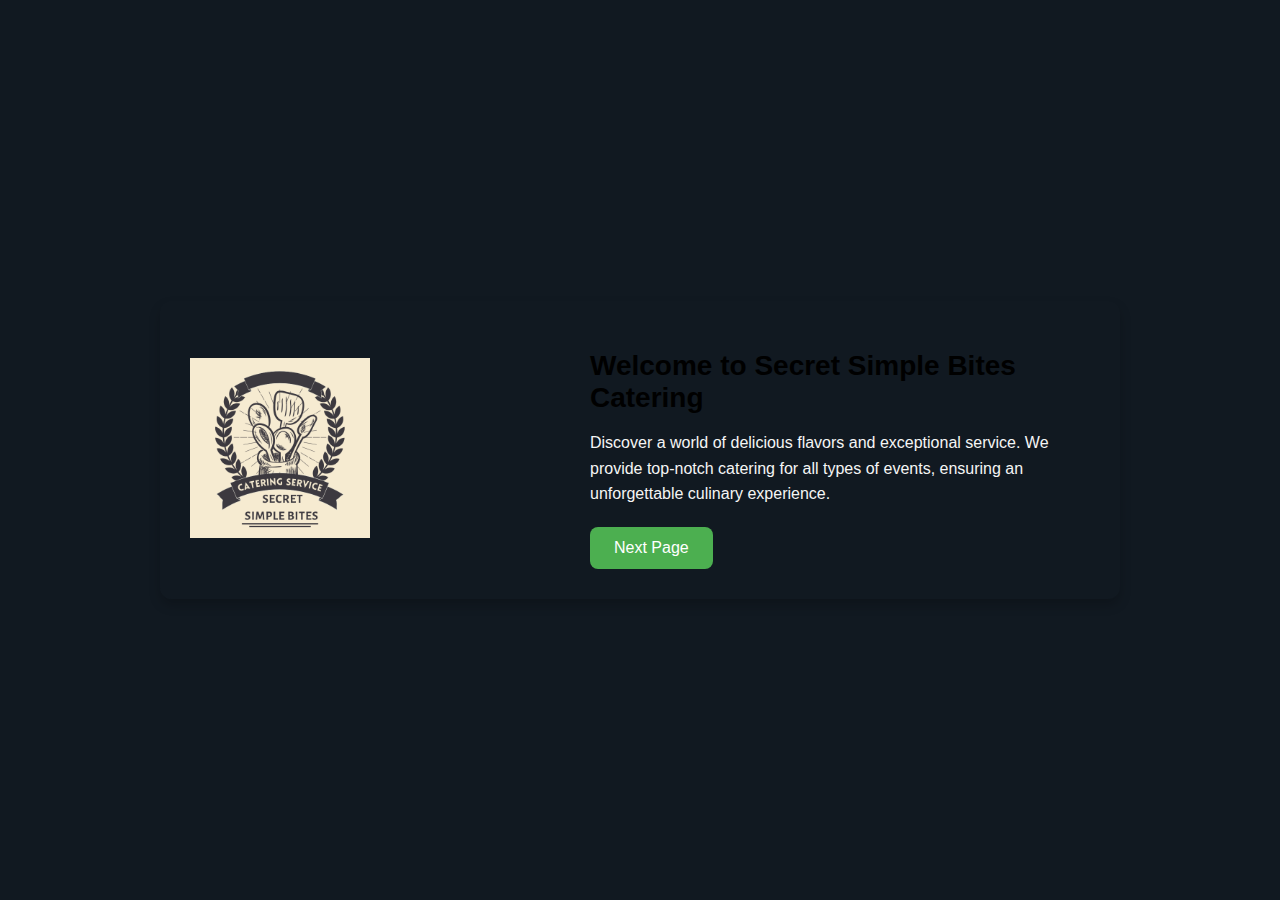
<file: index.html>
<!DOCTYPE html>
<html lang="en">
<head>
    <meta charset="UTF-8">
    <meta name="viewport" content="width=device-width, initial-scale=1.0">
    <title>Catering Home</title>
    <link rel="stylesheet" href="/css/style.css">
    
</head>
<body>
    <div class="container">
        <div class="content">
            <div class="logo">
                <img src="imgs/Classic and Vintage Catering Business Logo.png" alt="Catering Logo">
            </div>
            <div class="info">
                <h1>Welcome to Secret Simple Bites Catering </h1>
                <p>
                    Discover a world of delicious flavors and exceptional service. 
                    We provide top-notch catering for all types of events, ensuring an unforgettable culinary experience.
                </p>
                <a href="1st_page.html" class="btn">Next Page</a>
            </div>
        </div>
    </div>
</body>
</html>
</file>
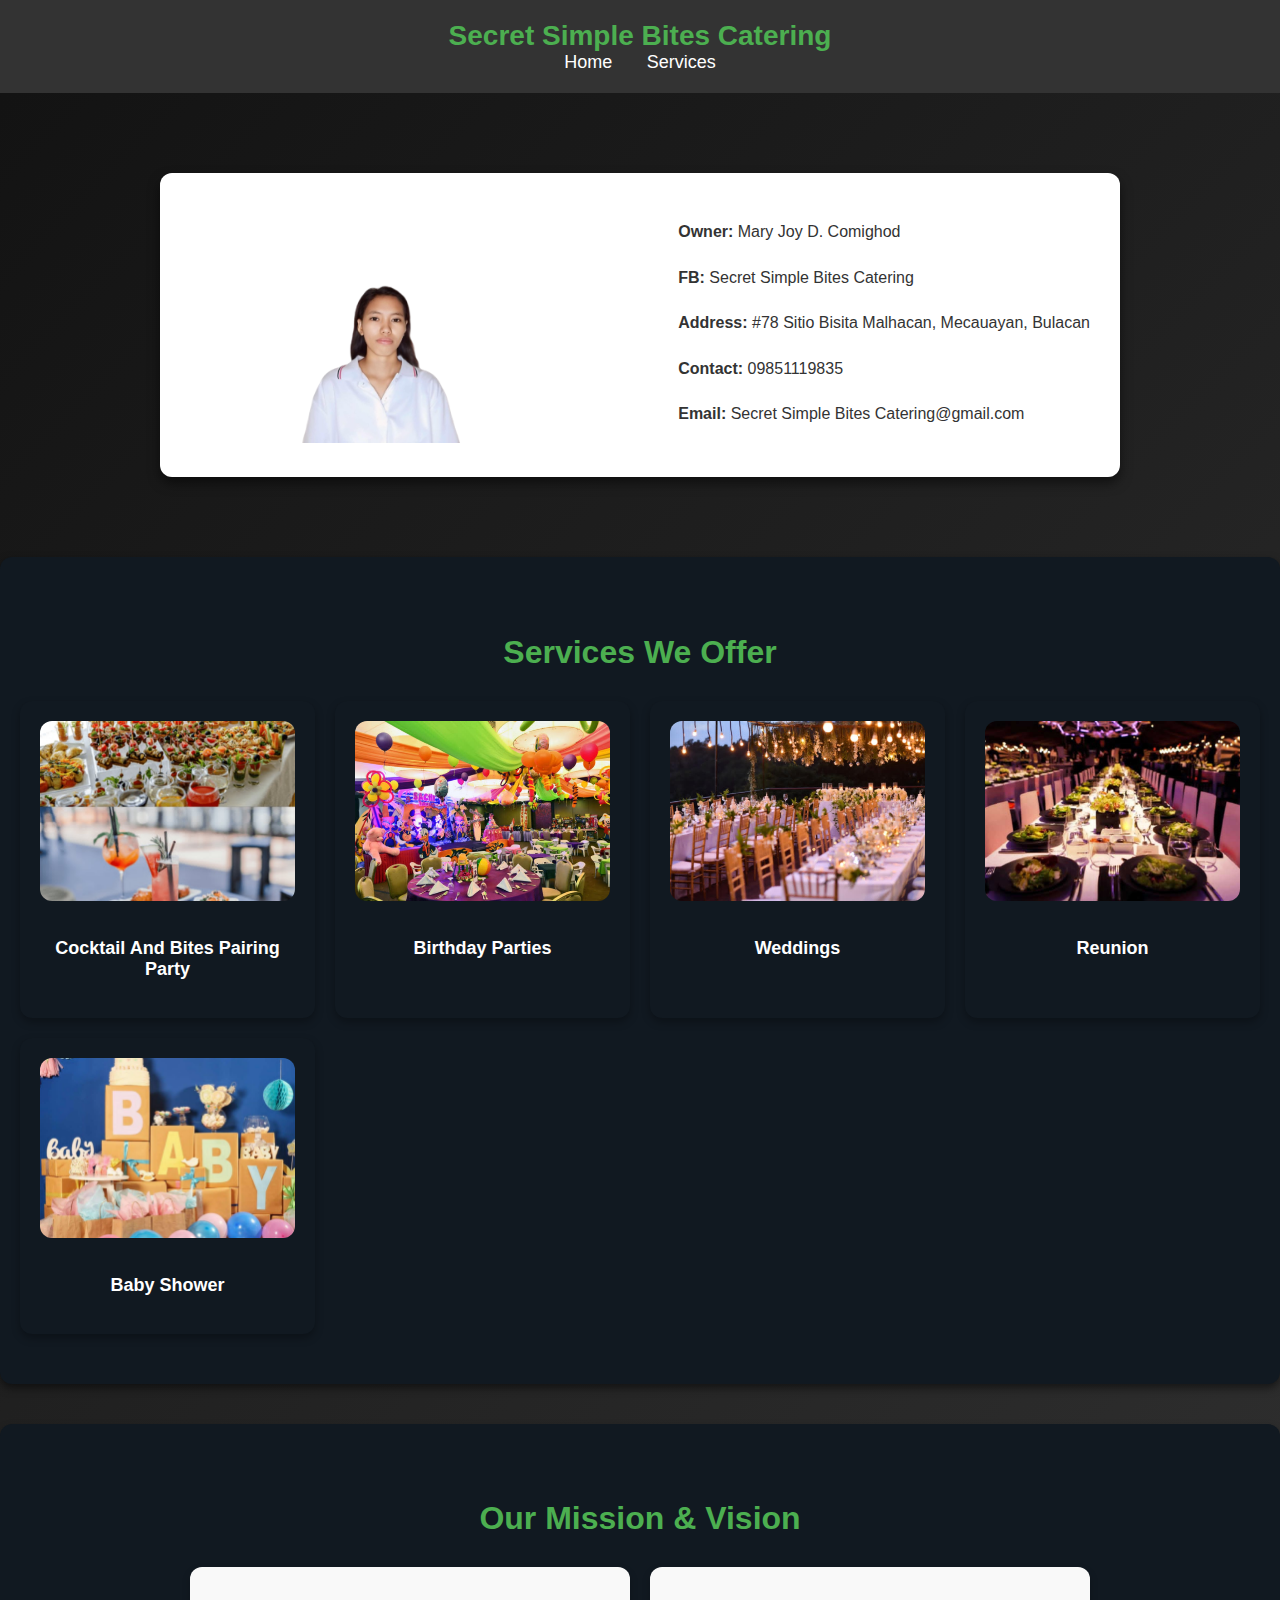
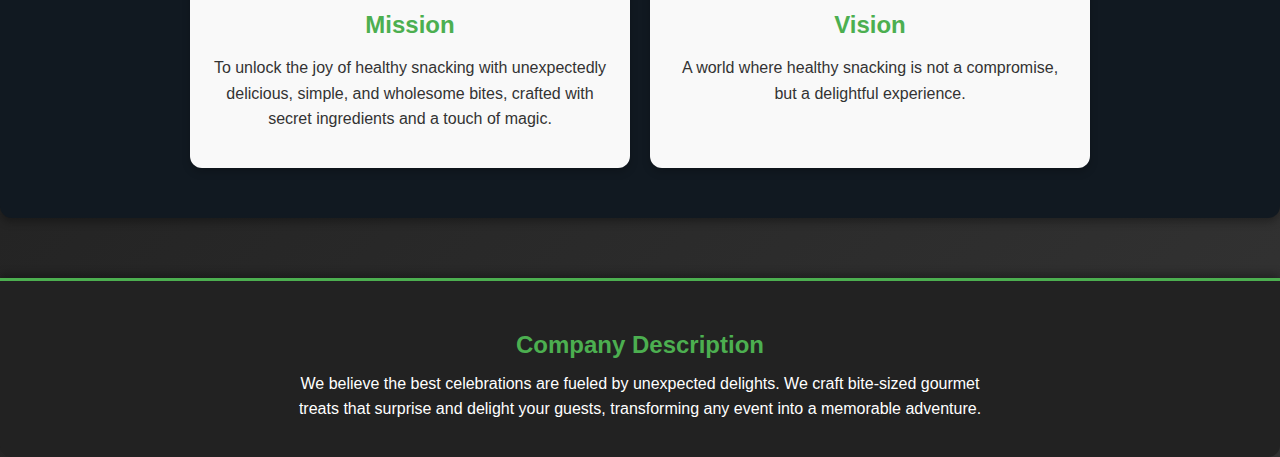
<file: 1st_page.html>
<!DOCTYPE html>
<html lang="en">
<head>
    <meta charset="UTF-8">
    <meta name="viewport" content="width=device-width, initial-scale=1.0">
    <title>Secret Simple Bites Catering</title>
    <link rel="stylesheet" href="/css/1stpage.css">
</head>
<body>

    <!-- Header Section -->
    <header class="header">
        <h1>Secret Simple Bites Catering</h1>
        <nav>
            <a href="/index.html">Home</a>
            <a href="#services">Services</a>
        </nav>
    </header>

    <!-- Main Content -->
    <div class="container">
        <div class="content">
            <div class="logo">
                <img src="imgs/download__1_-removebg-preview.png" alt="Secret Simple Bites Catering Logo">
            </div>
            <div class="info">
                <p><strong>Owner:</strong> Mary Joy D. Comighod</p>
                <p><strong>FB:</strong> Secret Simple Bites Catering</p>
                <p><strong>Address:</strong> #78 Sitio Bisita Malhacan, Mecauayan, Bulacan</p>
                <p><strong>Contact:</strong> 09851119835</p>
                <p><strong>Email:</strong> Secret Simple Bites Catering@gmail.com</p>
              
            </div>
        </div>
    </div>

    <!-- Services Section -->
    <section id="services" class="services">
        <h2>Services We Offer</h2>
        <div class="services-list">
            <div class="service">
                <img src="imgs/download (2).jpg" alt="Cocktail and Bites">
                <h3>Cocktail And Bites Pairing Party</h3>
            </div>
            <div class="service">
                <img src="imgs/BIRTHDAY.jpg" alt="Birthday Parties">
                <h3>Birthday Parties</h3>
            </div>
            <div class="service">
                <img src="imgs/WEDDING.jpg" alt="Weddings">
                <h3>Weddings</h3>
            </div>
            <div class="service">
                <img src="imgs/REUNION.jpg" alt="Reunion">
                <h3>Reunion</h3>
            </div>
            <div class="service">
                <img src="imgs/BABY.jpg" alt="Baby Shower">
                <h3>Baby Shower</h3>
            </div>
        </div>
    </section>
    <!-- Mission and Vision Section -->
    <section class="mission-vision">
        <h2>Our Mission & Vision</h2>
        <div class="mv-content">
            <div class="mv-box">
                <h3>Mission</h3>
                <p>
                    To unlock the joy of healthy snacking with unexpectedly delicious, 
                    simple, and wholesome bites, crafted with secret ingredients and a touch of magic.
                </p>
            </div>
            <div class="mv-box">
                <h3>Vision</h3>
                <p>
                    A world where healthy snacking is not a compromise, but a delightful experience.
                </p>
            </div>
        </div>
    </section>


     <!-- Footer Section -->
     <footer class="footer">
        <h2>Company Description</h2>
        <p>
            We believe the best celebrations are fueled by unexpected delights. 
            We craft bite-sized gourmet treats that surprise and delight your guests, 
            transforming any event into a memorable adventure.
        </p>
    </footer>
</body>
</html>
</file>
<file: css/style.css>
/* General styles */
body {
    font-family: Arial, sans-serif;
    margin: 0;
    padding: 0;
    height: 100vh;
    background-color:   #111921;
    display: flex;
    justify-content: center;
    align-items: center;
}

/* Container styling */
.container {
    width: 900px;
    padding: 30px;
    background: linear-gradient(to right, #111921, #f000);
    border-radius: 12px;
    box-shadow: 0 6px 12px rgba(0, 0, 0, 0.2);
}

/* Flex content to display logo and info side by side */
.content {
    display: flex;
    align-items: center;
    justify-content: space-between;
}

/* Logo styling */
.logo img {
    width: 180px;
    height: auto;
    margin-right: 30px;
}

/* Info section */
.info {
    max-width: 500px;
    text-align: left;
}

.info h1 {
    font-size: 28px;
    color: #000;
    margin-bottom: 10px;
}

.info p {
    color: whitesmoke;
    line-height: 1.6;
    margin-bottom: 20px;
}

/* Button styling */
.btn {
    display: inline-block;
    padding: 12px 24px;
    font-size: 16px;
    background-color: #4caf50;
    color: #fff;
    text-decoration: none;
    border-radius: 8px;
    transition: background-color 0.3s;
}

.btn:hover {
    background-color: #45a049;
}

/* Responsive Design */
@media (max-width: 768px) {
    .content {
        flex-direction: column;
        text-align: center;
    }

    .logo img {
        margin-bottom: 20px;
        margin-right: 0;
    }

    .info {
        text-align: center;
    }
}
</file>
<file: css/1stpage.css>
/* General styles */
body {
    font-family: Arial, sans-serif;
    margin: 0;
    padding: 0;
    background: linear-gradient(135deg, #121212, #333);
    color: #fff;
}

/* Header styles */
.header {
    background-color: #333;
    padding: 20px;
    text-align: center;
}

.header h1 {
    margin: 0;
    font-size: 28px;
    color: #4caf50;
}

nav a {
    color: #fff;
    margin: 0 15px;
    text-decoration: none;
    font-size: 18px;
}

nav a:hover {
    color: #4caf50;
}

/* Container styling */
.container {
    max-width: 900px;
    margin: 80px auto;
    padding: 30px;
    background-color: white;
    border-radius: 12px;
    box-shadow: 0 6px 12px rgba(0, 0, 0, 0.5);
}

/* Flex content to display logo and info side by side */
.content {
    display: flex;
    align-items: center;
    justify-content: space-between;
}

/* Logo styling */
.logo img {
    width: 180px;
    height: auto;
    margin-right: 40px;
    margin-left: 100px;
}

/* Info section */
.info {
    max-width: 500px;
    text-align: left;
    color: #333;
}

.info h1 {
    font-size: 28px;
    margin-bottom: 10px;
}

.info p {
    line-height: 1.6;
    margin-bottom: 20px;
}

/* Button styling */
.btn {
    display: inline-block;
    padding: 12px 24px;
    font-size: 16px;
    background-color: #4caf50;
    color: #fff;
    text-decoration: none;
    border-radius: 8px;
    transition: background-color 0.3s;
}

.btn:hover {
    background-color: #45a049;
}

/* Services Section */
#services {
    background-color: #111921;
    padding: 50px 20px;
    text-align: center;
    margin-top: 40px;
    border-radius: 12px;
    box-shadow: 0 4px 8px rgba(0, 0, 0, 0.5);
}

#services h2 {
    font-size: 32px;
    margin-bottom: 30px;
    color: #4caf50;
}

/* Service List */
.services-list {
    display: grid;
    grid-template-columns: repeat(auto-fit, minmax(250px, 1fr));
    gap: 20px;
    justify-content: center;
}

/* Individual Service Box */
.service {
    background-color: #111921;
    padding: 20px;
    border-radius: 12px;
    text-align: center;
    box-shadow: 0 4px 8px rgba(0, 0, 0, 0.3);
    transition: transform 0.3s;
}

.service:hover {
    transform: translateY(-5px);
}

.service img {
    width: 100%;
    height: 180px;
    object-fit: cover;
    border-radius: 12px;
    margin-bottom: 15px;
}

.service h3 {
    font-size: 18px;
    color: white;
}

/* Footer styles */
.footer {
    background-color: #222;
    color: #fff;
    text-align: center;
    padding: 30px 20px;
    margin-top: 60px;
    border-top: 3px solid #4caf50;
    box-shadow: 0 -4px 8px rgba(0, 0, 0, 0.3);
    border-radius: 0 0 12px 12px;
}

.footer h2 {
    margin-bottom: 12px;
    font-size: 24px;
    color: #4caf50;
}

.footer p {
    margin: 5px auto;
    max-width: 700px;
    line-height: 1.6;
    font-size: 16px;
}

/* Responsive Design */
@media (max-width: 768px) {
    .footer {
        padding: 20px;
    }

    .footer h2 {
        font-size: 20px;
    }

    .footer p {
        font-size: 14px;
    }
}

/* Responsive Design */
@media (max-width: 768px) {
    .content {
        flex-direction: column;
        text-align: center;
    }

    .logo img {
        margin-bottom: 20px;
        margin-right: 0;
    }

    .info {
        text-align: center;
    }

    .services-list {
        grid-template-columns: 1fr;
    }
}


/* Mission and Vision Section */
.mission-vision {
    background-color: #111921;
    padding: 50px 20px;
    text-align: center;
    margin-top: 40px;
    border-radius: 12px;
    box-shadow: 0 4px 8px rgba(0, 0, 0, 0.3);
}

.mission-vision h2 {
    font-size: 32px;
    color: #4caf50;
    margin-bottom: 30px;
}

.mv-content {
    display: flex;
    justify-content: space-around;
    gap: 20px;
    max-width: 900px;
    margin: 0 auto;
}

.mv-box {
    background-color: #f9f9f9;
    padding: 20px;
    border-radius: 12px;
    box-shadow: 0 4px 8px rgba(0, 0, 0, 0.2);
    width: 45%;
    transition: transform 0.3s;
}

.mv-box:hover {
    transform: translateY(-5px);
}

.mv-box h3 {
    font-size: 24px;
    color: #4caf50;
    margin-bottom: 10px;
}

.mv-box p {
    line-height: 1.6;
    color: #333;
}

/* Responsive Design */
@media (max-width: 768px) {
    .mv-content {
        flex-direction: column;
        gap: 20px;
    }

    .mv-box {
        width: 100%;
    }

    .mission-vision h2 {
        font-size: 26px;
    }
}
</file>
